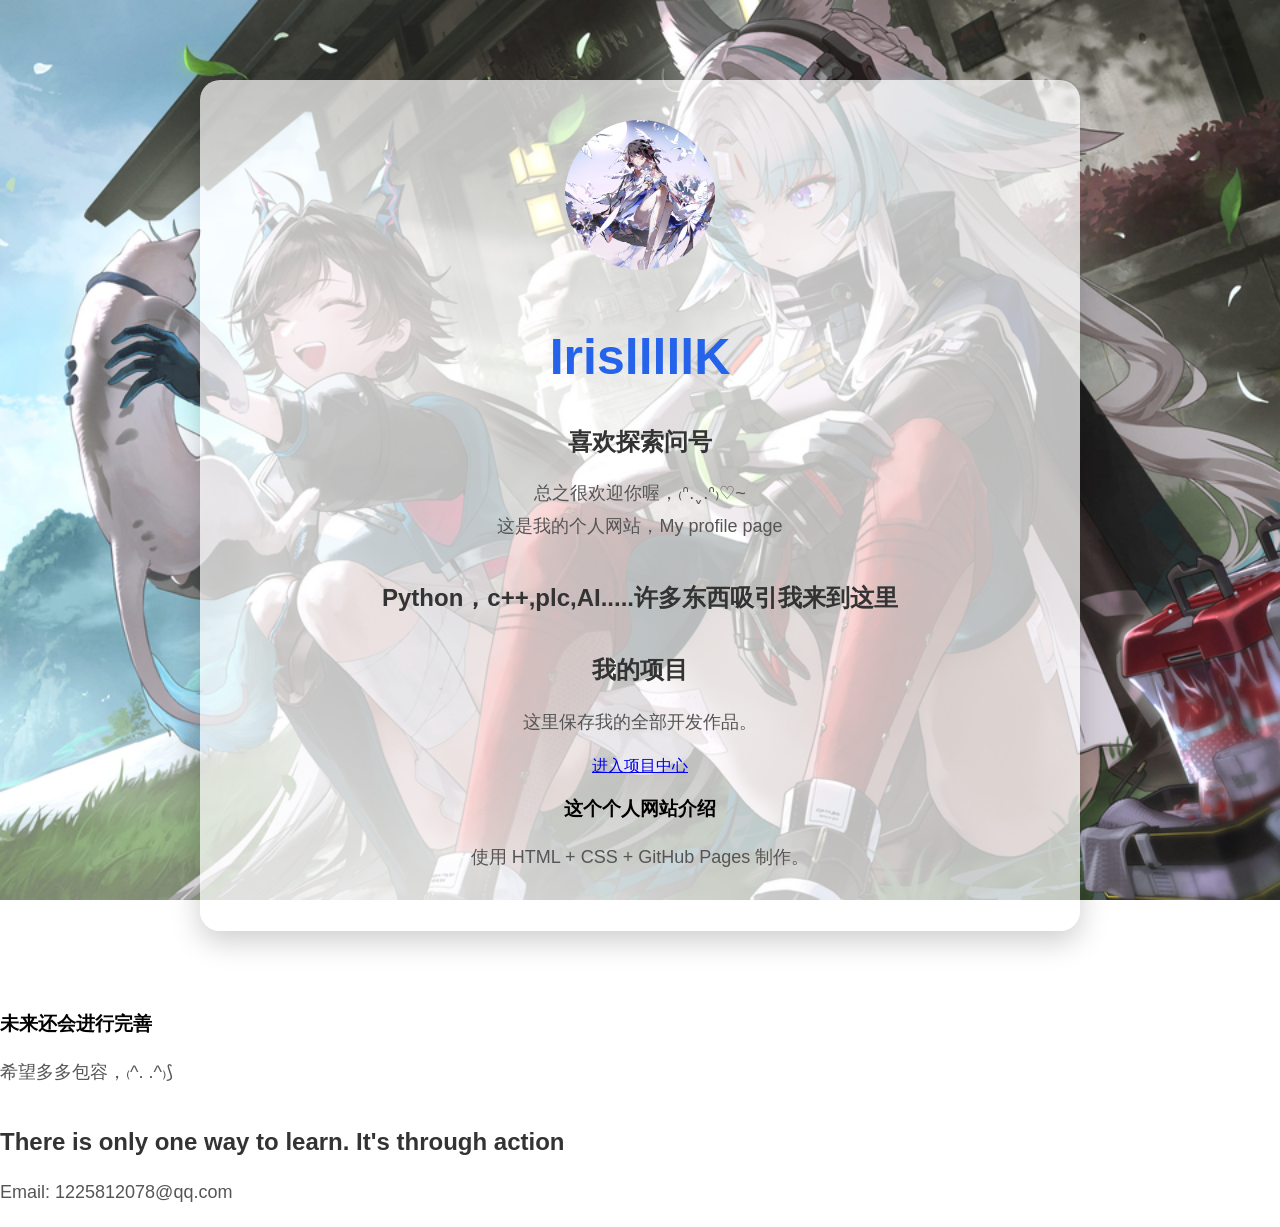
<file: index.html>
<!DOCTYPE html>
<html>

<head>

<title>IrislllllK的个人主页</title>

<link rel="stylesheet" href="style.css">

</head>




<div class="container">
<img src="1.jpg" class="avatar">

<h1>IrislllllK</h1>


<h2>喜欢探索问号</h2>


<p>
总之很欢迎你喔，₍ᐢ.ˬ.ᐢ₎♡~
<br>
这是我的个人网站，My profile page
</p>



<h2>Python，c++,plc,AI.....许多东西吸引我来到这里</h2>


<h2>我的项目</h2>


<p>
这里保存我的全部开发作品。
</p>


<a class="project-button" href="projects/index.html">

进入项目中心

</a>


<h3>这个个人网站介绍</h3>

<p>
使用 HTML + CSS + GitHub Pages 制作。
</p>

</div>




<div class="footer">

<h3>未来还会进行完善</h3>

<p>
希望多多包容，₍^. .^₎⟆
</p>


</div>



<h2>There is only one way to learn. It's through action</h2>


<p>
Email: 1225812078@qq.com
</p>






</body>

</html>
</div>
</file>
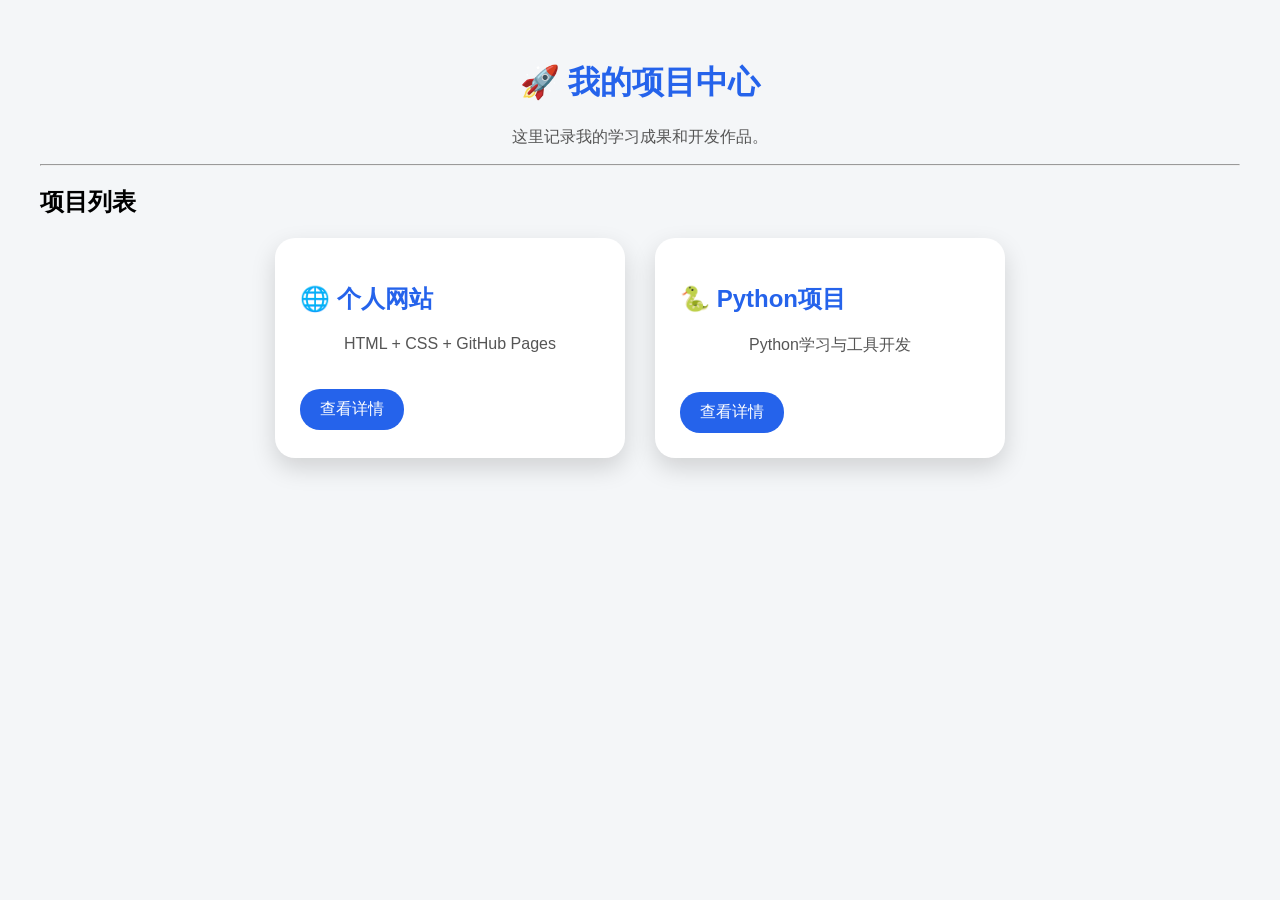
<file: projects/index.html>
<!DOCTYPE html>

<html>

<head>

<title>
IrislllllK 项目中心
</title>


<link rel="stylesheet" href="style.css">


</head>


<body>


<h1>
🚀 我的项目中心
</h1>


<p>
这里记录我的学习成果和开发作品。
</p>



<hr>



<h2>
项目列表
</h2>



<div class="projects">


<div class="card">


<h2>
🌐 个人网站
</h2>


<p>
HTML + CSS + GitHub Pages
</p>


<a href="project1.html">

查看详情

</a>


</div>




<div class="card">


<h2>
🐍 Python项目
</h2>


<p>
Python学习与工具开发
</p>


<a href="project2.html">

查看详情

</a>


</div>


</div>
</file>
<file: style.css>
body {

background-image: url("background.jpg");

background-size: cover;

background-repeat: no-repeat;

background-position: center;

background-attachment: fixed;

font-family: Arial, sans-serif;

margin:0;

}


.container {

width:800px;

margin:80px auto;

background:rgba(255,255,255,0.7);

padding:40px;

border-radius:20px;

text-align:center;

box-shadow:0 10px 30px rgba(0,0,0,0.2);

}



h1 {

font-size:50px;

color:#2563eb;

}



h2 {

color:#333;

margin-top:40px;

}



p {

font-size:18px;

color:#555;

line-height:1.8;

}



.skills {

display:flex;

justify-content:center;

gap:20px;

}



.skills div {

background:#2563eb;

color:white;

padding:15px 25px;

border-radius:10px;

}

.avatar {

width:150px;

height:150px;

border-radius:50%;

object-fit:cover;

margin-bottom:20px;

}
</file>
<file: projects/style.css>
body {

font-family: Arial, sans-serif;

background:#f4f6f8;

margin:0;

padding:40px;

}


h1 {

text-align:center;

color:#2563eb;

}



p {

text-align:center;

color:#555;

}



.projects {


display:flex;

justify-content:center;

gap:30px;

flex-wrap:wrap;


}



.card {


width:300px;


background:white;


padding:25px;


border-radius:20px;


box-shadow:0 10px 25px rgba(0,0,0,0.15);


transition:0.3s;


}



.card:hover {


transform:translateY(-10px);


}



.card h2 {


color:#2563eb;


}



.card a {


display:inline-block;


margin-top:20px;


padding:10px 20px;


background:#2563eb;


color:white;


text-decoration:none;


border-radius:20px;


}
</file>
